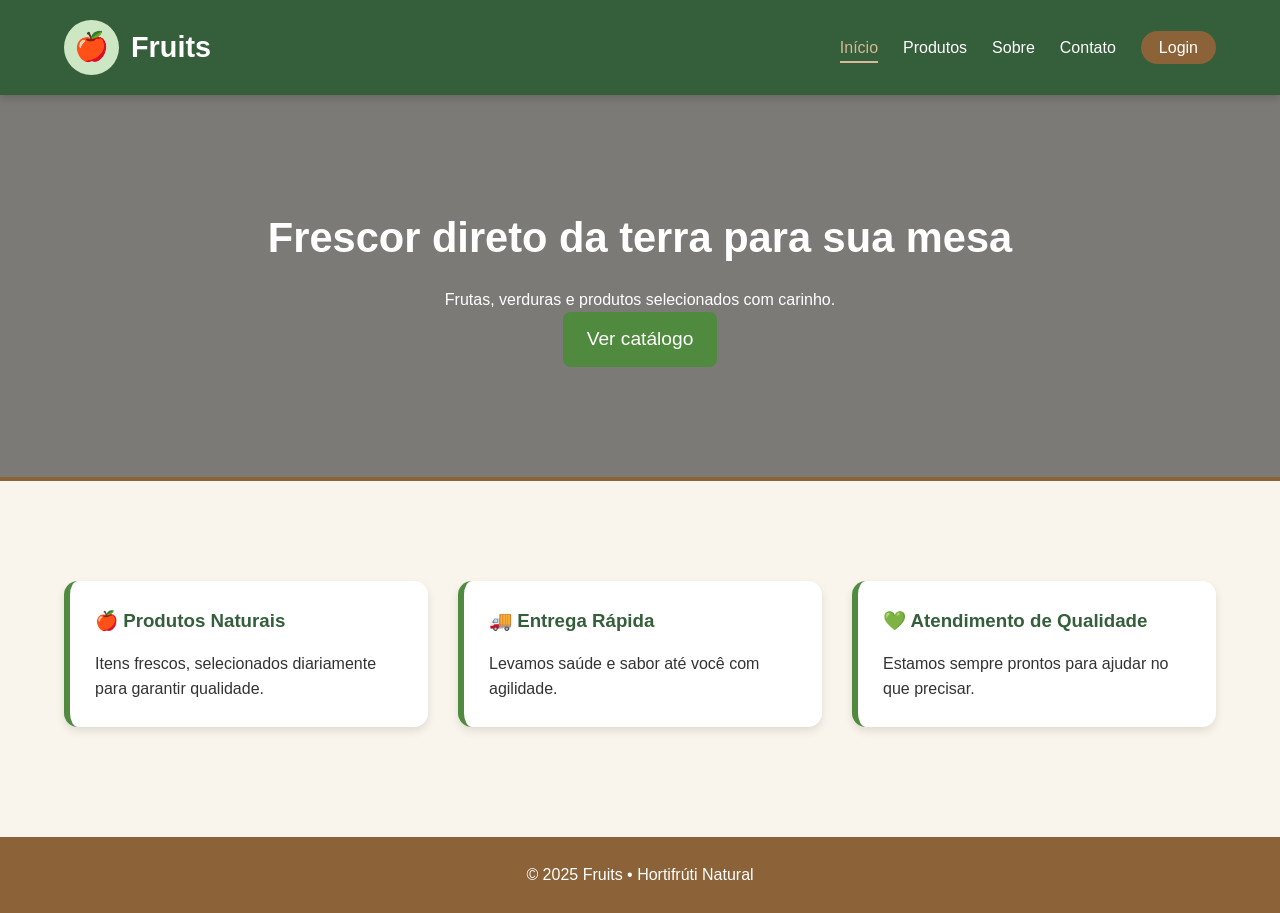
<file: IA/index.html>
<!DOCTYPE html>
<html lang="pt-br">
<head>
    <meta charset="UTF-8">
    <meta name="viewport" content="width=device-width, initial-scale=1.0">
    <title>Fruits • Hortifrúti Natural</title>
    <link rel="stylesheet" href="style.css">
</head>
<body>

<header>
    <div class="container flex-nav">
        <div id="logo">
            <!-- Logo com emoji fallback caso imagem não exista -->
            <div style="width:55px;height:55px;background:#CDE6C3;border-radius:50%;display:flex;align-items:center;justify-content:center;font-size:28px;">🍎</div>
            <h1>Fruits</h1>
        </div>
        <nav>
            <ul>
                <li><a href="index.html" class="active">Início</a></li>
                <li><a href="produtos.html">Produtos</a></li>
                <li><a href="sobre.html">Sobre</a></li>
                <li><a href="contato.html">Contato</a></li>
                <li><a href="login.html" class="btn-login">Login</a></li>
            </ul>
        </nav>
    </div>
</header>

<section id="hero">
    <h2>Frescor direto da terra para sua mesa</h2>
    <p>Frutas, verduras e produtos selecionados com carinho.</p>
    <a href="produtos.html" class="button-primary">Ver catálogo</a>
</section>

<main>
    <div class="container">
        <section class="features">
            <div class="card">
                <h3>🍎 Produtos Naturais</h3>
                <p>Itens frescos, selecionados diariamente para garantir qualidade.</p>
            </div>
            <div class="card">
                <h3>🚚 Entrega Rápida</h3>
                <p>Levamos saúde e sabor até você com agilidade.</p>
            </div>
            <div class="card">
                <h3>💚 Atendimento de Qualidade</h3>
                <p>Estamos sempre prontos para ajudar no que precisar.</p>
            </div>
        </section>
    </div>
</main>

<footer>
    <p>© 2025 Fruits • Hortifrúti Natural</p>
</footer>

</body>
</html>
</file>
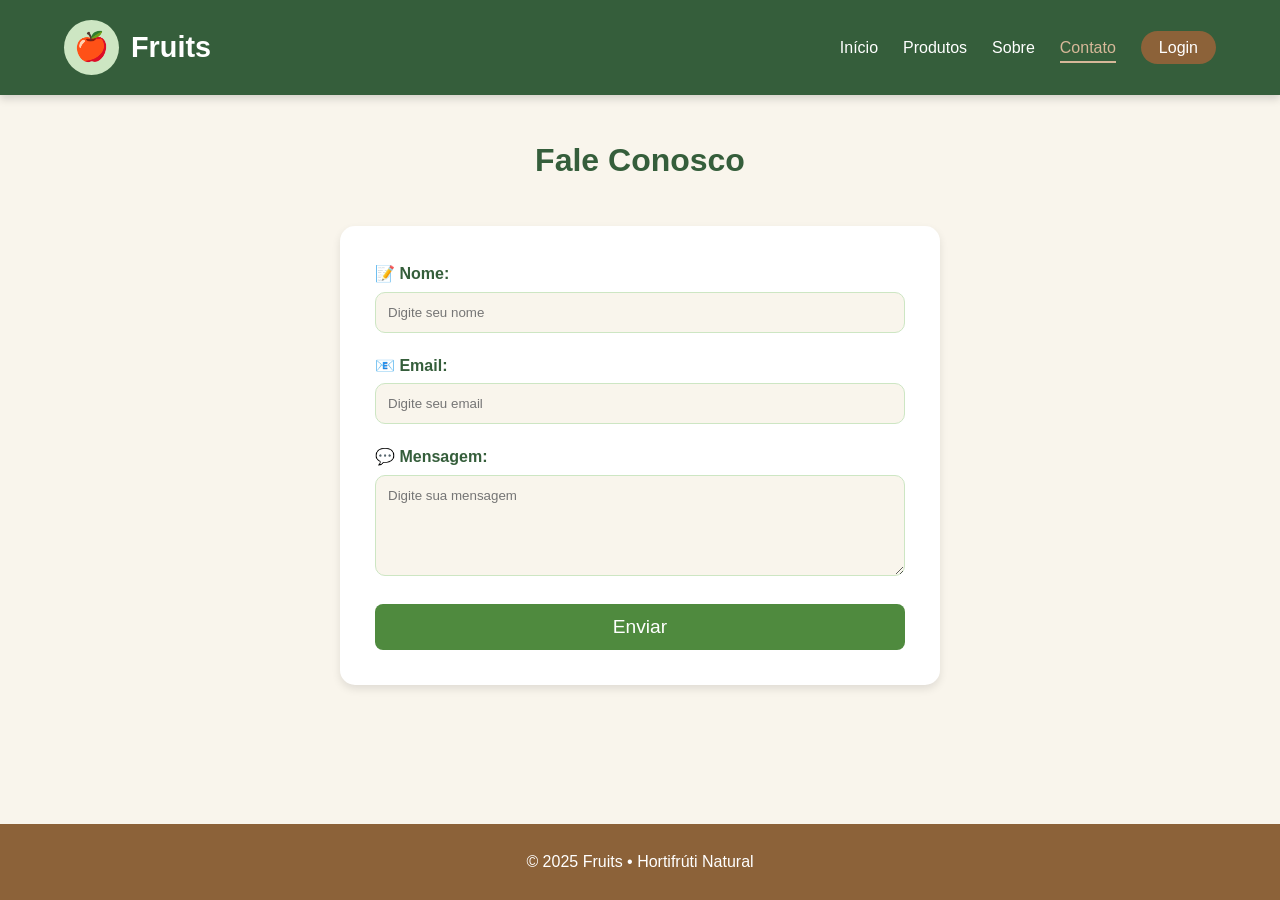
<file: IA/contato.html>
<!DOCTYPE html>
<html lang="pt-br">
<head>
    <meta charset="UTF-8">
    <meta name="viewport" content="width=device-width, initial-scale=1.0">
    <title>Contato • Fruits</title>
    <link rel="stylesheet" href="style.css">
</head>
<body>

<header>
    <div class="container flex-nav">
        <div id="logo">
            <div style="width:55px;height:55px;background:#CDE6C3;border-radius:50%;display:flex;align-items:center;justify-content:center;font-size:28px;">🍎</div>
            <h1>Fruits</h1>
        </div>
        <nav>
            <ul>
                <li><a href="index.html">Início</a></li>
                <li><a href="produtos.html">Produtos</a></li>
                <li><a href="sobre.html">Sobre</a></li>
                <li><a href="contato.html" class="active">Contato</a></li>
                <li><a href="login.html" class="btn-login">Login</a></li>
            </ul>
        </nav>
    </div>
</header>

<main>
    <div class="container">
        <h2 class="page-title">Fale Conosco</h2>
        
        <form class="formulario" onsubmit="alert('Mensagem enviada com sucesso! (Demonstração)'); return false;">
            <label>📝 Nome:</label>
            <input type="text" placeholder="Digite seu nome" required>
            
            <label>📧 Email:</label>
            <input type="email" placeholder="Digite seu email" required>
            
            <label>💬 Mensagem:</label>
            <textarea rows="5" placeholder="Digite sua mensagem" required></textarea>
            
            <button type="submit" class="button-primary" style="width:100%">Enviar</button>
        </form>
    </div>
</main>

<footer>
    <p>© 2025 Fruits • Hortifrúti Natural</p>
</footer>

</body>
</html>
</file>
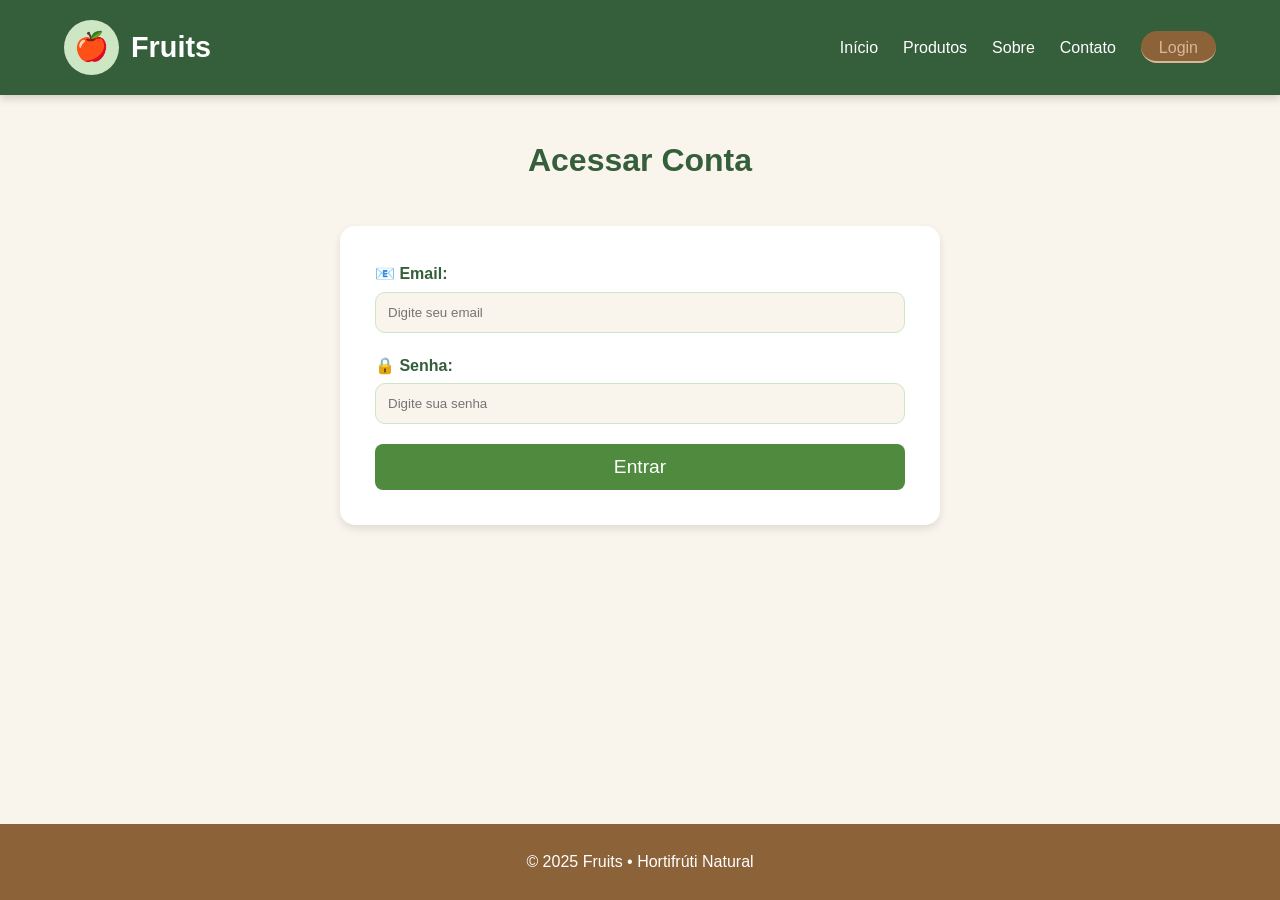
<file: IA/login.html>
<!DOCTYPE html>
<html lang="pt-br">
<head>
    <meta charset="UTF-8">
    <meta name="viewport" content="width=device-width, initial-scale=1.0">
    <title>Login • Fruits</title>
    <link rel="stylesheet" href="style.css">
</head>
<body>

<header>
    <div class="container flex-nav">
        <div id="logo">
            <div style="width:55px;height:55px;background:#CDE6C3;border-radius:50%;display:flex;align-items:center;justify-content:center;font-size:28px;">🍎</div>
            <h1>Fruits</h1>
        </div>
        <nav>
            <ul>
                <li><a href="index.html">Início</a></li>
                <li><a href="produtos.html">Produtos</a></li>
                <li><a href="sobre.html">Sobre</a></li>
                <li><a href="contato.html">Contato</a></li>
                <li><a href="login.html" class="active btn-login">Login</a></li>
            </ul>
        </nav>
    </div>
</header>

<main>
    <div class="container">
        <h2 class="page-title">Acessar Conta</h2>
        
        <form class="formulario" onsubmit="alert('Demonstração: login seria processado aqui!'); return false;">
            <label>📧 Email:</label>
            <input type="email" placeholder="Digite seu email" required>
            
            <label>🔒 Senha:</label>
            <input type="password" placeholder="Digite sua senha" required>
            
            <button type="submit" class="button-primary" style="width:100%">Entrar</button>
        </form>
    </div>
</main>

<footer>
    <p>© 2025 Fruits • Hortifrúti Natural</p>
</footer>

</body>
</html>
</file>
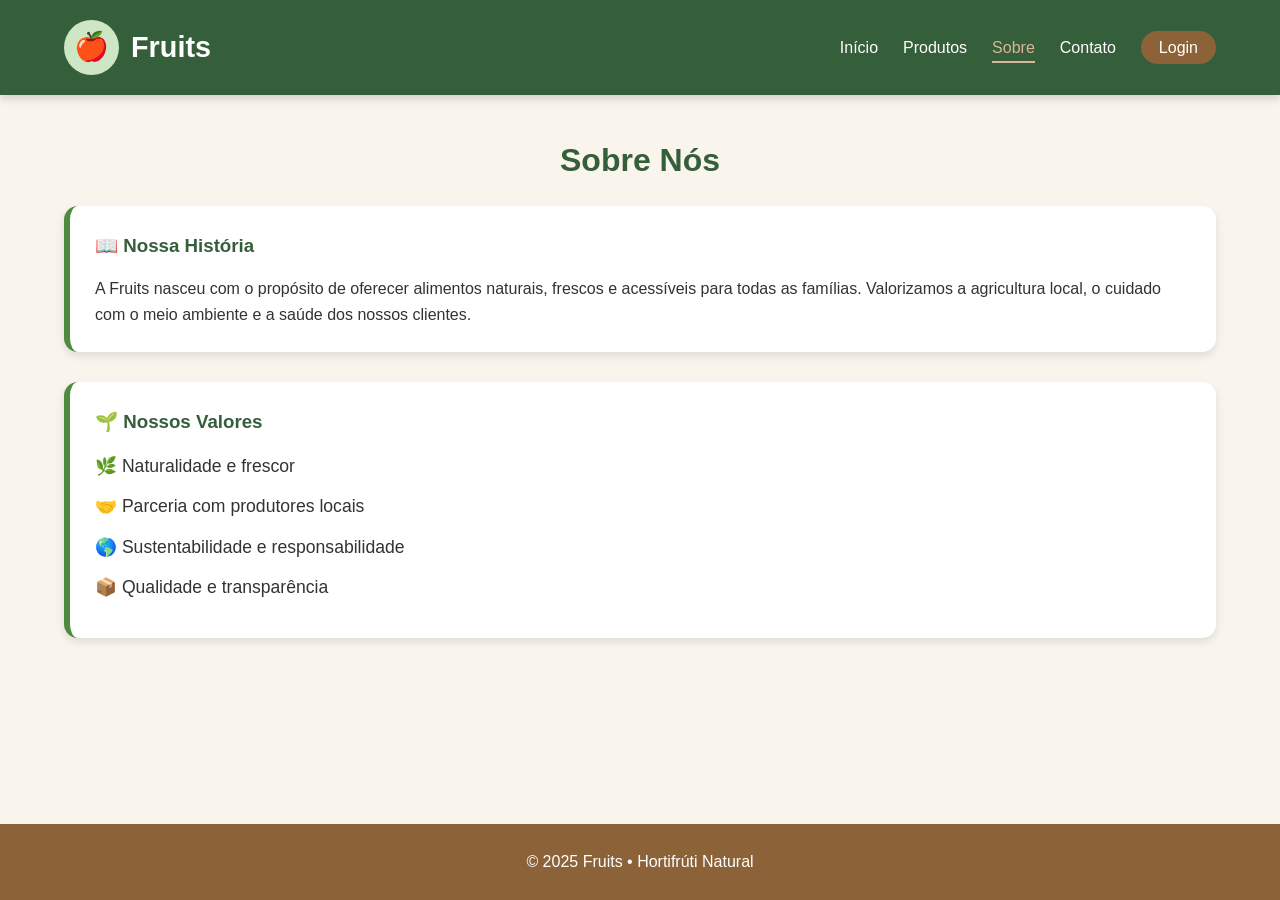
<file: IA/sobre.html>
<!DOCTYPE html>
<html lang="pt-br">
<head>
    <meta charset="UTF-8">
    <meta name="viewport" content="width=device-width, initial-scale=1.0">
    <title>Sobre • Fruits</title>
    <link rel="stylesheet" href="style.css">
</head>
<body>

<header>
    <div class="container flex-nav">
        <div id="logo">
            <div style="width:55px;height:55px;background:#CDE6C3;border-radius:50%;display:flex;align-items:center;justify-content:center;font-size:28px;">🍎</div>
            <h1>Fruits</h1>
        </div>
        <nav>
            <ul>
                <li><a href="index.html">Início</a></li>
                <li><a href="produtos.html">Produtos</a></li>
                <li><a href="sobre.html" class="active">Sobre</a></li>
                <li><a href="contato.html">Contato</a></li>
                <li><a href="login.html" class="btn-login">Login</a></li>
            </ul>
        </nav>
    </div>
</header>

<main>
    <div class="container">
        <h2 class="page-title">Sobre Nós</h2>
        
        <div class="card">
            <h3>📖 Nossa História</h3>
            <p>A Fruits nasceu com o propósito de oferecer alimentos naturais, frescos e acessíveis para todas as famílias. Valorizamos a agricultura local, o cuidado com o meio ambiente e a saúde dos nossos clientes.</p>
        </div>
        
        <div class="card" style="margin-top: 30px;">
            <h3>🌱 Nossos Valores</h3>
            <ul>
                <li>🌿 Naturalidade e frescor</li>
                <li>🤝 Parceria com produtores locais</li>
                <li>🌎 Sustentabilidade e responsabilidade</li>
                <li>📦 Qualidade e transparência</li>
            </ul>
        </div>
    </div>
</main>

<footer>
    <p>© 2025 Fruits • Hortifrúti Natural</p>
</footer>

</body>
</html>
</file>
<file: IA/style.css>
/* RESET BÁSICO */
* {
    margin: 0;
    padding: 0;
    box-sizing: border-box;
    font-family: "Segoe UI", sans-serif;
}

/* PALETA ORGÂNICA */
:root {
    --verde-escuro: #355E3B;
    --verde: #4F8A3E;
    --verde-claro: #CDE6C3;
    --marrom: #8C6239;
    --marrom-claro: #D7B899;
    --creme: #F9F5EC;
    --branco: #FFF;
    --cinza: #333;
}

body {
    background: var(--creme);
    color: var(--cinza);
    line-height: 1.6;
    min-height: 100vh;
    display: flex;
    flex-direction: column;
}

/* CONTAINER */
.container {
    width: 90%;
    max-width: 1200px;
    margin: 0 auto;
}

/* ✅ CORREÇÃO: FLEX-NAV */
.flex-nav {
    display: flex;
    justify-content: space-between;
    align-items: center;
    flex-wrap: wrap;
    gap: 20px;
}

/* HEADER */
header {
    background: var(--verde-escuro);
    color: var(--branco);
    padding: 20px 0;
    box-shadow: 0 4px 8px rgba(0,0,0,0.15);
}

#logo {
    display: flex;
    align-items: center;
    gap: 12px;
}

/* ✅ CORREÇÃO: logo com fallback */
#logo img {
    width: 55px;
    height: 55px;
    background: var(--verde-claro);
    border-radius: 50%;
    object-fit: cover;
}

#logo h1 {
    font-size: 1.8rem;
    font-weight: bold;
    color: var(--branco);
}

/* NAV */
nav ul {
    list-style: none;
    display: flex;
    gap: 25px;
}

nav a {
    color: var(--branco);
    text-decoration: none;
    font-weight: 500;
    transition: 0.3s;
}

nav a:hover {
    color: var(--marrom-claro);
}

nav a.active {
    color: var(--marrom-claro);
    border-bottom: 2px solid var(--marrom-claro);
    padding-bottom: 5px;
}

.btn-login {
    background: var(--marrom);
    padding: 8px 18px;
    border-radius: 25px;
}

.btn-login:hover {
    background: var(--marrom-claro);
    color: var(--verde-escuro);
}

/* MAIN - faz o rodapé ficar no final */
main {
    flex: 1;
}

/* HERO */
#hero {
    background: linear-gradient(rgba(0,0,0,0.5), rgba(0,0,0,0.5)),
        url('https://images.unsplash.com/photo-1542838132-92c53300491e?q=80&w=1200') center/cover;
    color: var(--branco);
    text-align: center;
    padding: 110px 20px;
    margin-bottom: 50px;
    border-bottom: 4px solid var(--marrom);
}

#hero h2 {
    font-size: 2.6rem;
    margin-bottom: 15px;
}

.button-primary {
    display: inline-block;
    padding: 12px 24px;
    color: var(--branco);
    background: var(--verde);
    border-radius: 8px;
    border: none;
    cursor: pointer;
    text-decoration: none;
    font-size: 1.2rem;
    transition: 0.3s;
}

.button-primary:hover {
    background: var(--verde-escuro);
}

/* FEATURES (cards da home) */
.features {
    display: grid;
    grid-template-columns: repeat(auto-fit, minmax(280px, 1fr));
    gap: 30px;
    margin: 50px 0;
}

/* CARDS */
.card {
    background: var(--branco);
    border-radius: 14px;
    padding: 25px;
    box-shadow: 0 4px 8px rgba(0,0,0,0.10);
    border-left: 6px solid var(--verde);
}

.card h3 {
    color: var(--verde-escuro);
    margin-bottom: 15px;
}

/* PRODUTOS */
.catalogo {
    display: grid;
    grid-template-columns: repeat(auto-fill, minmax(280px, 1fr));
    gap: 30px;
    margin: 40px 0;
}

.produto {
    background: var(--branco);
    border-radius: 12px;
    padding: 20px;
    text-align: center;
    border: 1px solid var(--verde-claro);
    transition: 0.3s;
}

.produto:hover {
    transform: translateY(-5px);
    box-shadow: 0 8px 16px rgba(0,0,0,0.1);
}

.produto img {
    width: 100%;
    height: 200px;
    object-fit: cover;
    border-radius: 10px;
    margin-bottom: 15px;
}

.produto h3 {
    color: var(--verde-escuro);
    margin-bottom: 10px;
}

/* FORMULÁRIO */
.formulario {
    background: var(--branco);
    padding: 35px;
    border-radius: 15px;
    max-width: 600px;
    margin: 40px auto;
    box-shadow: 0 4px 8px rgba(0,0,0,0.1);
}

.formulario label {
    font-weight: bold;
    color: var(--verde-escuro);
    display: block;
    margin-bottom: 5px;
}

.formulario input,
.formulario textarea {
    width: 100%;
    padding: 12px;
    border-radius: 10px;
    border: 1px solid var(--verde-claro);
    margin-bottom: 20px;
    background: var(--creme);
}

/* PAGE TITLE */
.page-title {
    text-align: center;
    margin: 40px 0 20px;
    color: var(--verde-escuro);
    font-size: 2rem;
}

/* LISTA NA PÁGINA SOBRE */
.card ul {
    list-style: none;
    padding-left: 0;
}

.card li {
    margin: 12px 0;
    font-size: 1.1rem;
}

/* ✅ FOOTER CORRIGIDO - sempre no final */
footer {
    background: var(--marrom);
    color: var(--branco);
    text-align: center;
    padding: 25px;
    margin-top: 60px;
    width: 100%;
}

/* MOBILE */
@media (max-width: 768px) {
    .flex-nav {
        flex-direction: column;
        text-align: center;
    }
    
    nav ul {
        flex-wrap: wrap;
        justify-content: center;
        gap: 15px;
    }

    #hero h2 {
        font-size: 1.8rem;
    }
    
    .features {
        grid-template-columns: 1fr;
    }
    
    .catalogo {
        grid-template-columns: 1fr;
    }
}
</file>
